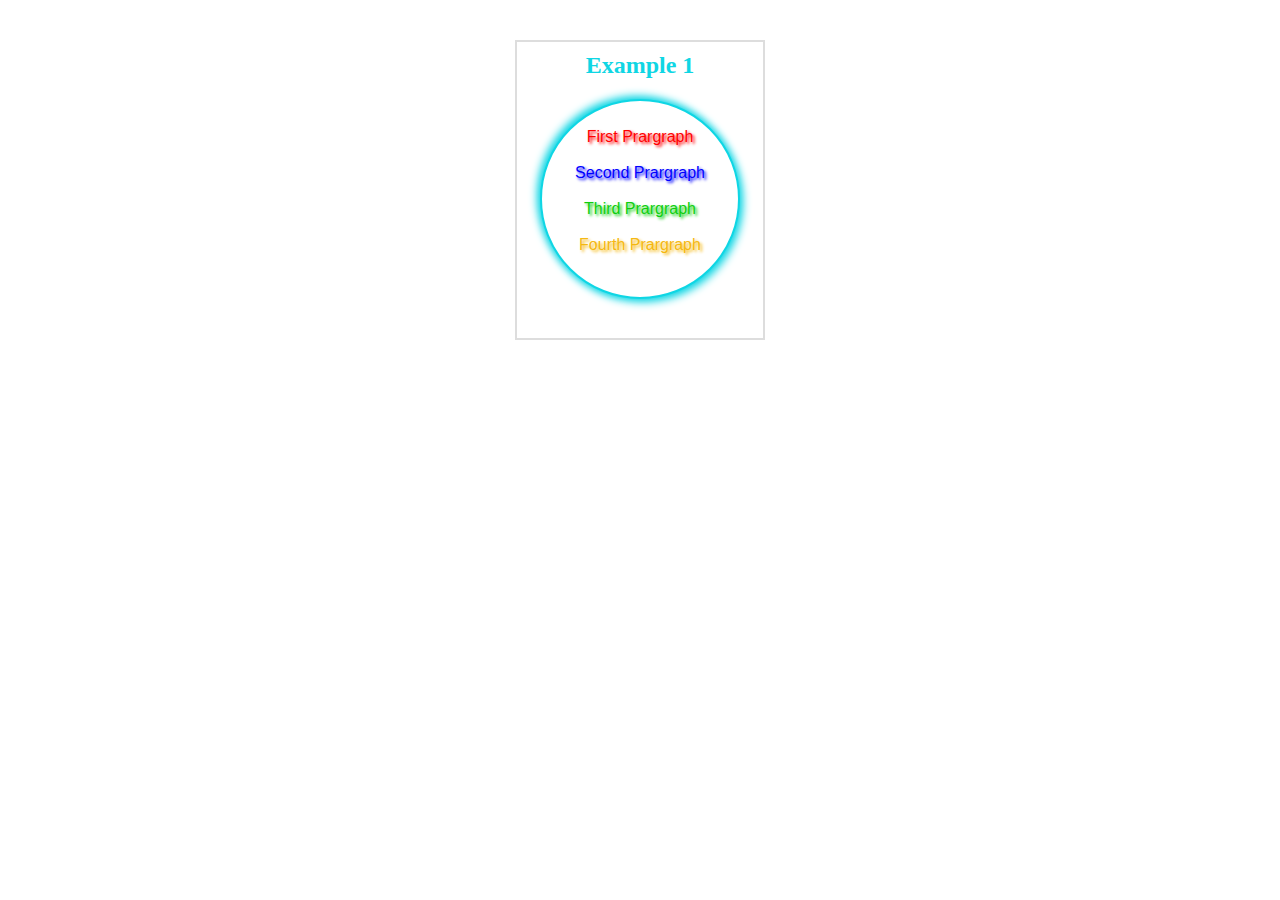
<file: idex/index.html>
<!DOCTYPE html>
<html lang="en">
    <head>
        <meta charset="UTF-8"/>
        <title>Index</title>
        <link rel='stylesheet' href='master.css'/>
       <style>
           .th {
               color: rgb(14, 206, 14);
               text-shadow: 2px 2px 3px rgb(14, 206, 14);
           }
           .fo {
               color:  rgba(245, 181, 6, 0.966);
               text-shadow: 2px 2px 3px rgba(245, 181, 6, 0.966);
           }
       </style>
    </head>
    <body>
        <div>
        <h2>Example 1</h2>
        <div class="number">
            <p class="f">First Prargraph</p>
            <p class="s">Second Prargraph</p>
            <p class="th">Third Prargraph</p>
            <p class="fo">Fourth Prargraph</p>
        </div>
    </div>
    </body>
</html>
</file>
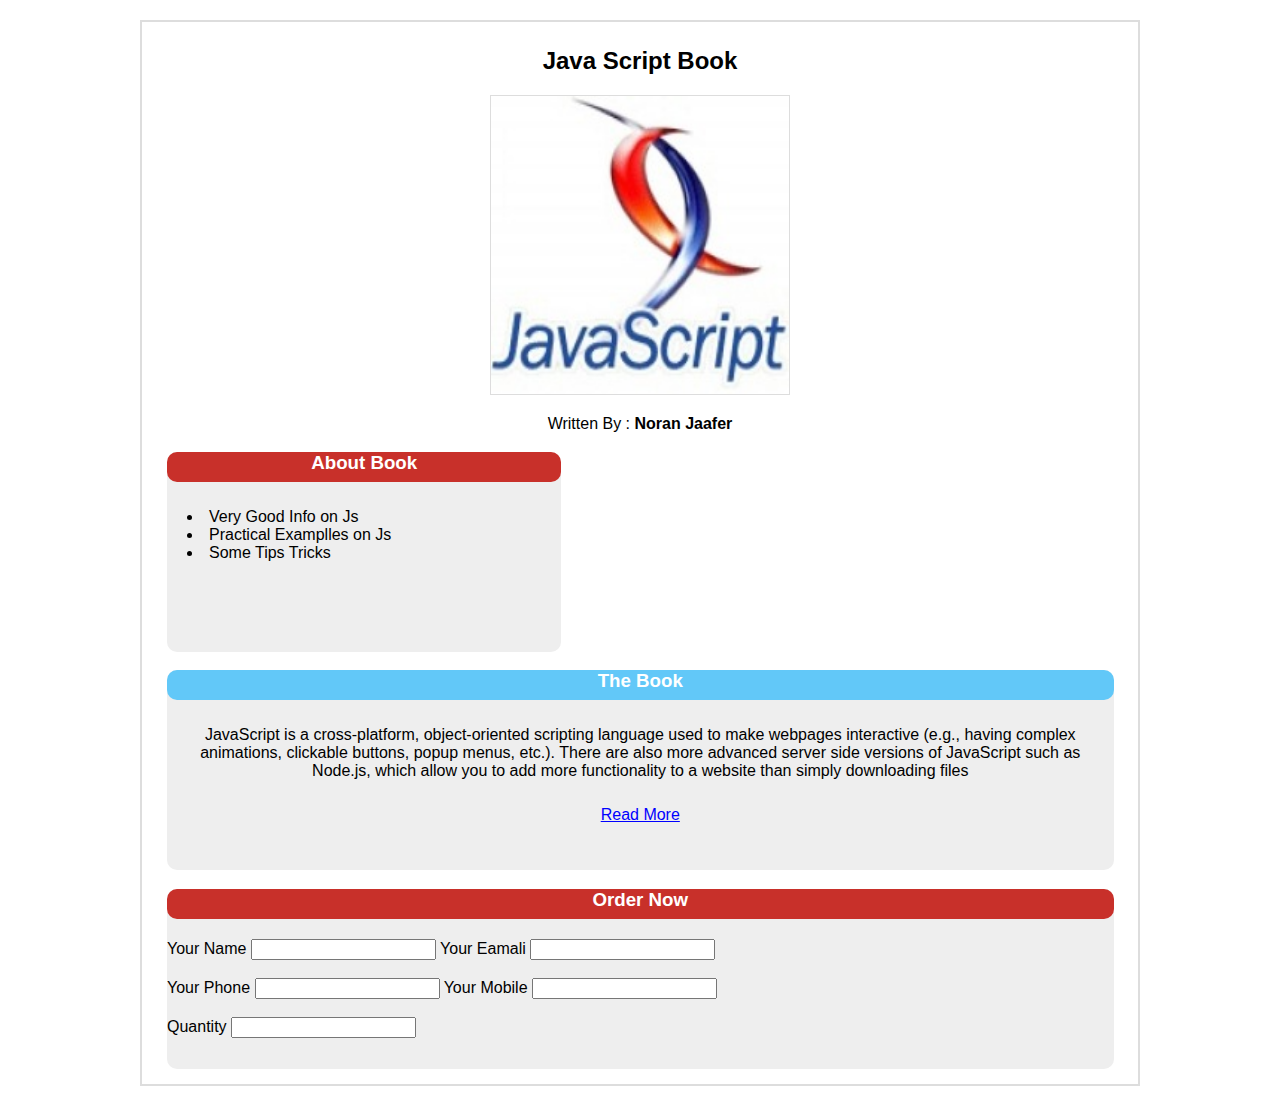
<file: book/book.html>
<!DOCTYPE html>
<html lang="en">
    <head>
        <meta charset="UTF-8"/>
        <title>Java Script Book</title>
        <link rel='stylesheet' href='sty.css'/>
    </head>
    <body>
        <div class="big">
            <div class="img">
            <h2>Java Script Book</h2>
            <img src="122.jpg"> 
            <p>Written By : <span>Noran Jaafer</span></p>
        </div>
            <div class="about">
                <header>
                    <h3>About Book</h3>
                </header>
                <ul>
                    <li>Very Good Info on Js</li>
                    <li>Practical Examplles on Js</li>
                    <li>Some Tips Tricks</li>
                </ul>
            </div>
            <div class="book">
                <header>
                    <h3>The Book</h3>
                </header>
                <p>
                    JavaScript is a cross-platform, object-oriented scripting language used to make webpages interactive 
                    (e.g., having complex animations, clickable buttons, popup menus, etc.). 
                     There are also more advanced server side versions of JavaScript such as Node.js,
                      which allow you to add more functionality to a website than simply downloading files 
                </p>
                <a href="#read more" target="_blank">Read More</a>
            </div>
            <div class="order">
                <header>
                    <h3>Order Now</h3>
                </header>
                <form class="now">
                    <label>Your Name</label>
                    <input type="text"> 
                    <label>Your Eamali</label>
                    <input type="email"> <br><br>
                    <label>Your Phone</label>
                    <input type="text"> 
                    <label>Your Mobile</label>
                    <input type="text"> <br><br>
                    <label>Quantity</label>
                    <input type="text"> 
                </form>
            </div>
        </div>
    </body>
</html>
</file>
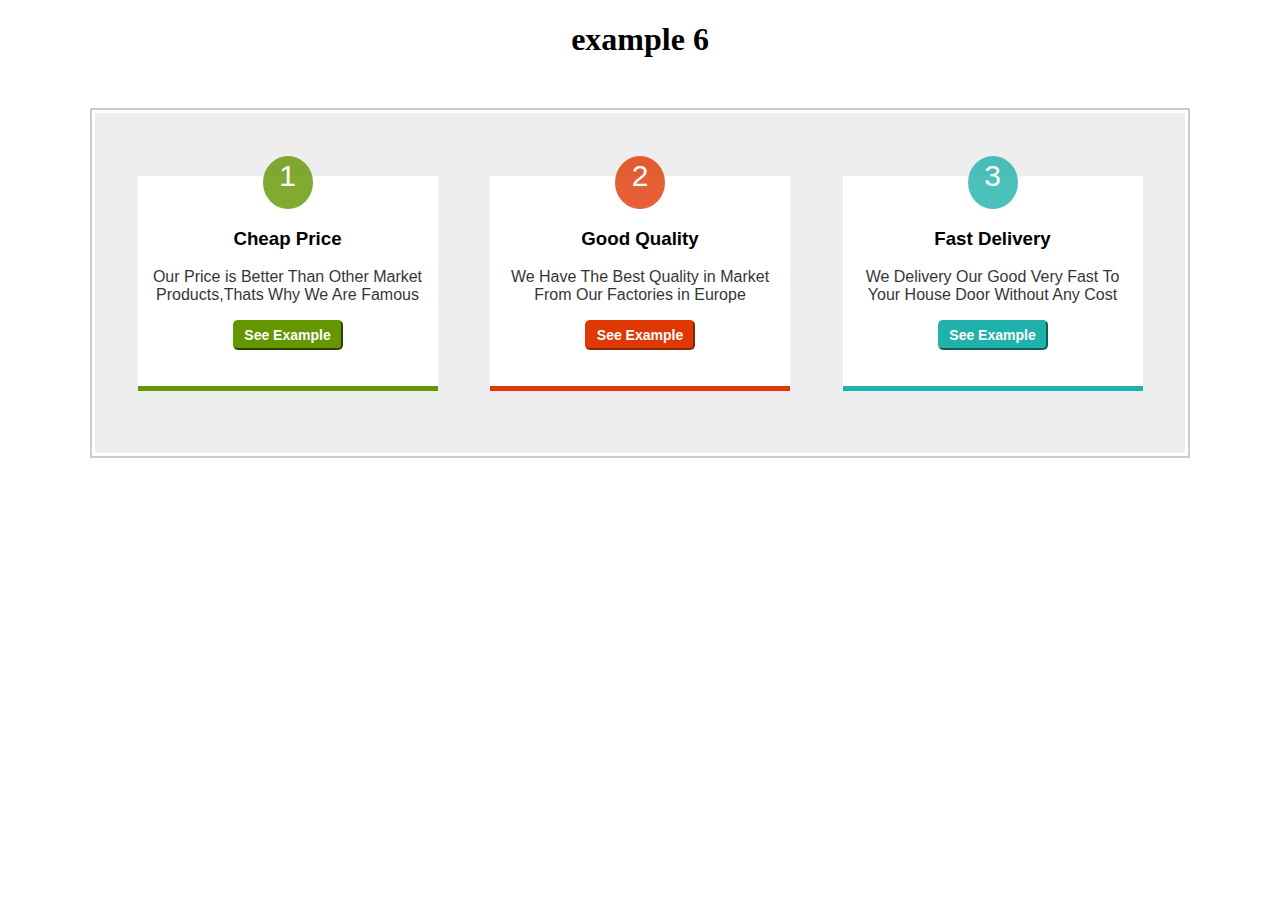
<file: featuer/featuer.html>
<!DOCTYPE html>
<html lang="en"> 
    <head>
        <meta charset="UTF-8"/>
        <title> Featuer </title>
        <link rel='stylesheet' href='fetch.css'/>
    </head>
    <body>
        <h1>example 6</h1>
        <div class="all">
            <div class="num1">
                <p class="anum"> 1</p>
                <h3>Cheap Price</h3>
                <p>Our Price is Better Than Other Market Products,Thats Why We Are Famous</p>
                <button>See Example</button>
            </div>
            <div class="num2">
                <p class="bnum">2</p>
                <h3>Good Quality</h3>
                <p>We Have The Best Quality in Market From Our Factories in Europe</p>
                <button>See Example</button>
            </div>
            <div class="num3">
                <p class="cnum">3</p>
                <h3>Fast Delivery</h3>
                <p>We Delivery Our Good Very Fast To Your House Door Without Any Cost</p>
                <button>See Example</button>
            </div>
        </div>
    </body>

</html>
</file>
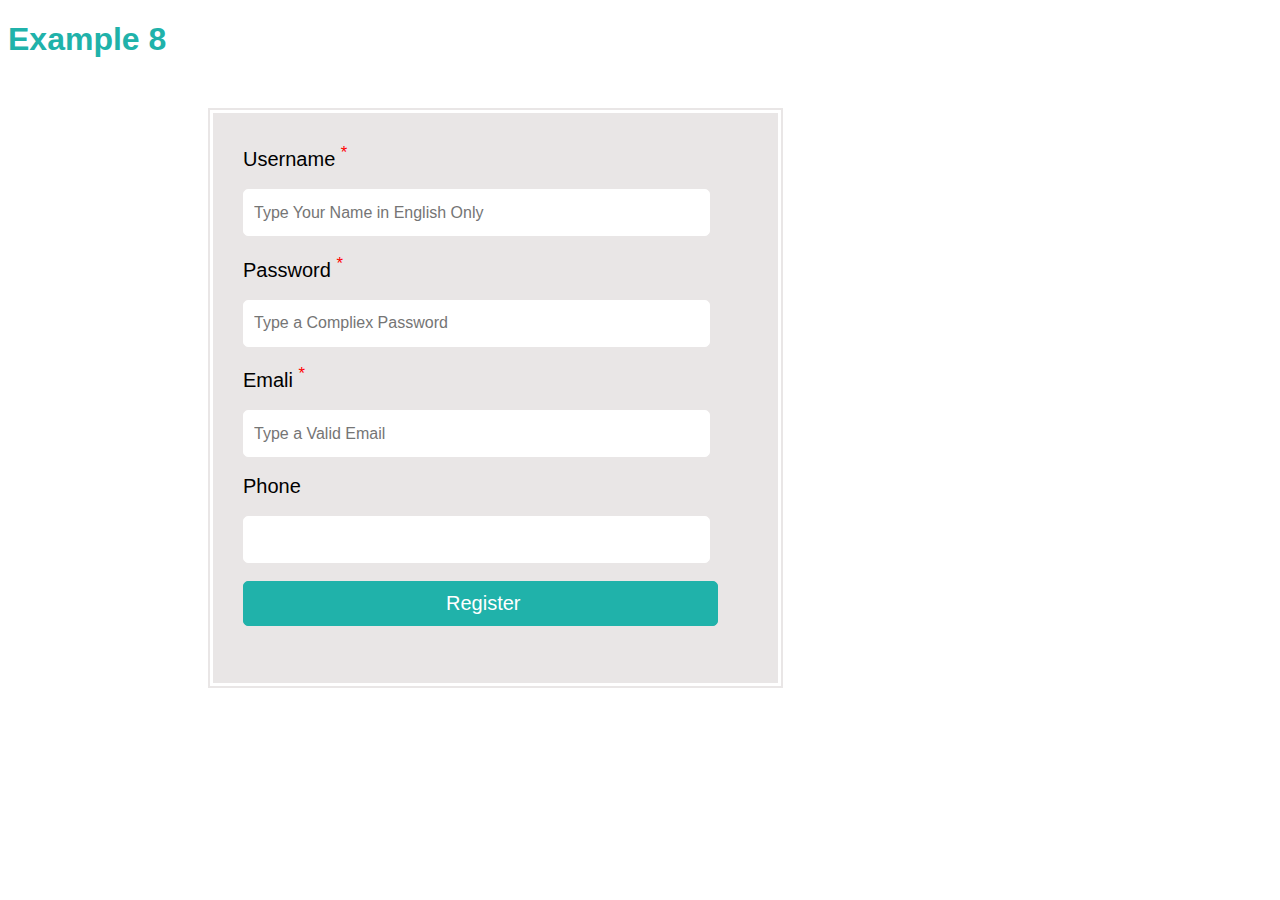
<file: Form/Form.html>
<!DOCTYPE html>
<html>
    <head>
        <meta charset="UTF-8"/>
        <title> Register Form</title>
        <link rel="stylesheet" href="reg.css"/>
    </head>
    <body>
        <h1>Example 8</h1>
        <div>
            
            <form>
                <label>Username <sup>*</sup></label> <br> <br>
                <input type="text" placeholder="Type Your Name in English Only"> <br> <br>
                <label>Password <sup>*</sup></label><br><br>
                <input type="password" placeholder="Type a Compliex Password"> <br><br>
                <label>Emali <sup>*</sup></label> <br> <br>
                <input type="email" placeholder="Type a Valid Email"> <br><br>
                <label>Phone </label> <br> <br>
                <input type="text" ><br><br>
                <input type="submit" value=" Register">
            </form>
           
        </div>
    </body>
</html>
</file>
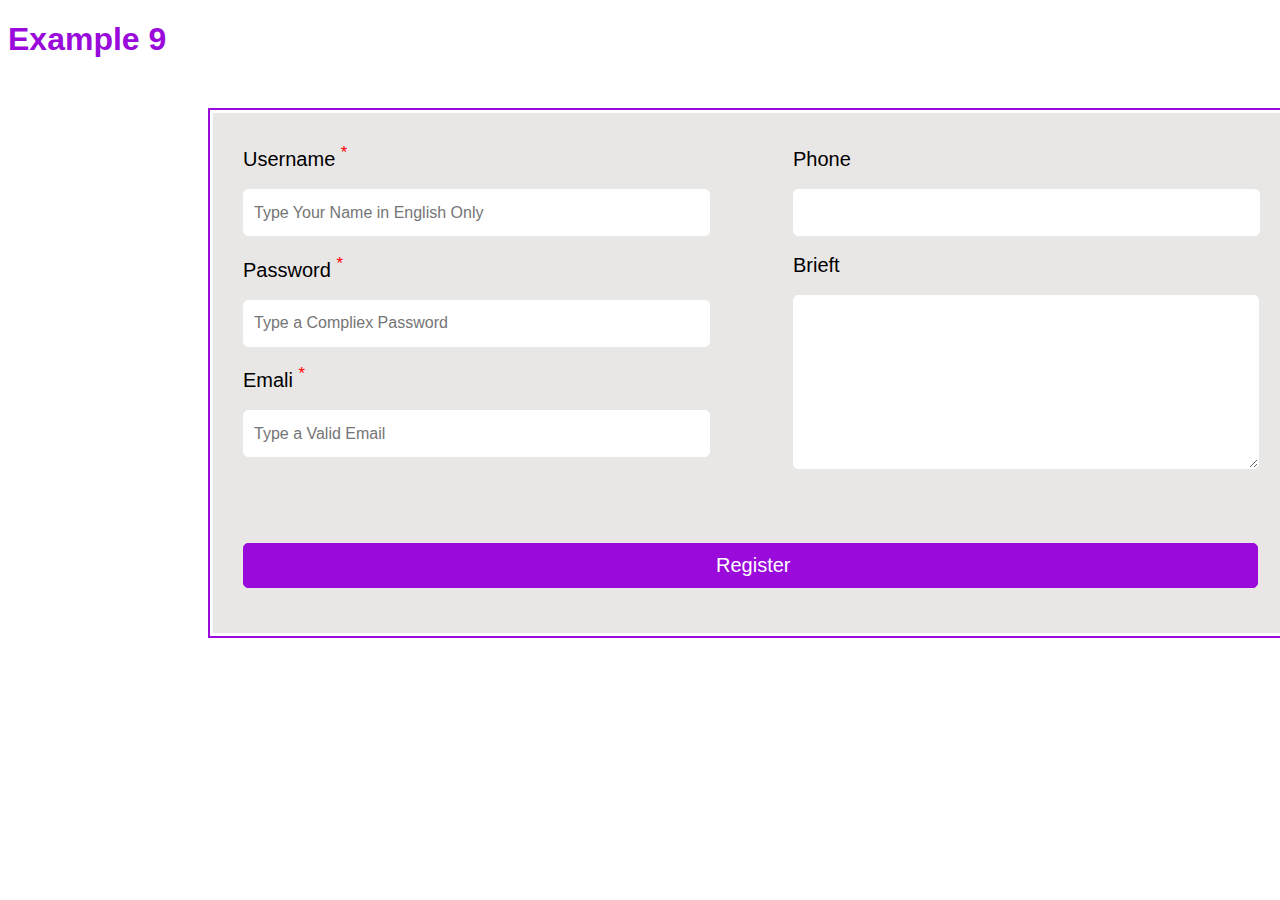
<file: Form/Form2.html>
<!DOCTYPE html>
<html>
    <head>
        <meta charset="UTF-8"/>
        <title> Register Form</title>
        <link rel="stylesheet" href="reg2.css"/>
    </head>
    <body>
        <h1>Example 9</h1>
        <div class="all">
          
            <div class="first">
                <label>Username <sup>*</sup></label><br><br>
                <input type="text" placeholder="Type Your Name in English Only"> <br><br>
                <label>Password <sup>*</sup></label><br><br>
                <input type="password" placeholder="Type a Compliex Password"> <br><br>
                <label>Emali <sup>*</sup></label> <br> <br>
                <input type="email" placeholder="Type a Valid Email"> <br><br>
            </div>
            <div class="second">
                <label>Phone </label> <br> <br>
                <input type="text" ><br><br>    
                <label>Brieft</label><br><br>
                <textarea rows="10" cols="20" readonly></textarea><br><br>
            </div>
           <input type="submit" value=" Register">
            
        </div>
    </body>
</html>
</file>
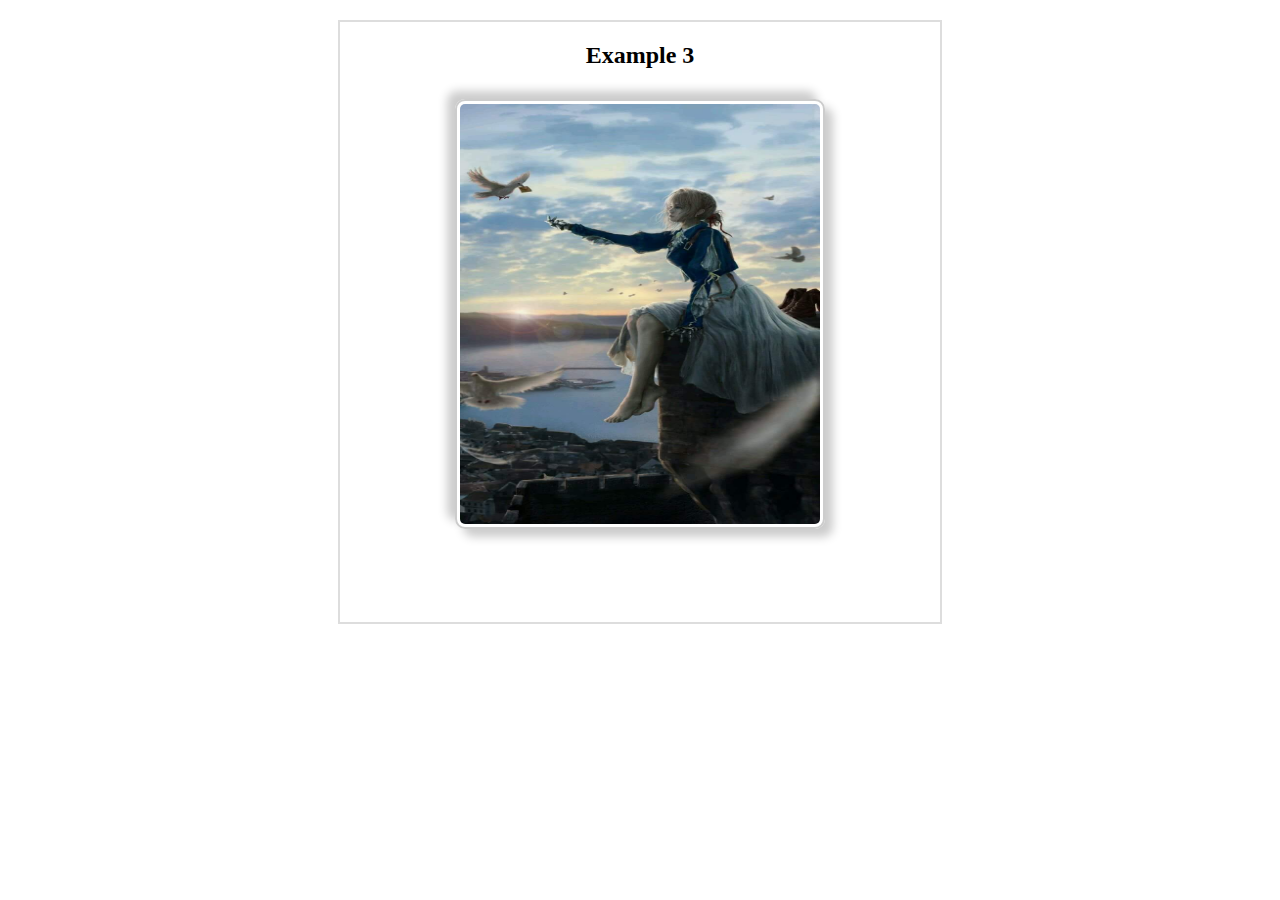
<file: post/post.html>
<!DOCTYPE html>
<html lang="en">
    <head>
        <meta charset="UTF-8"/>
        <title>Image</title>
        <style>
            div {
                width: 600px;
                height: 600px;
                border: 2px solid #ddd;
                margin: 20px auto;
                text-align: center;            
            }
            img {
                width: 60%;
                height: 70%;
                margin: 10px;
                padding: 3px;
                border: 2px solid #ccc;
                border-radius: 10px;
                box-shadow: 8px 8px 10px #ccc ,-8px -8px 10px #ccc;
            }
        </style>
    </head>
    <body>
        <div>
        <h2>Example 3</h2>
        <img src="40.jpg">
    </div>
    </body>
</html>
</file>
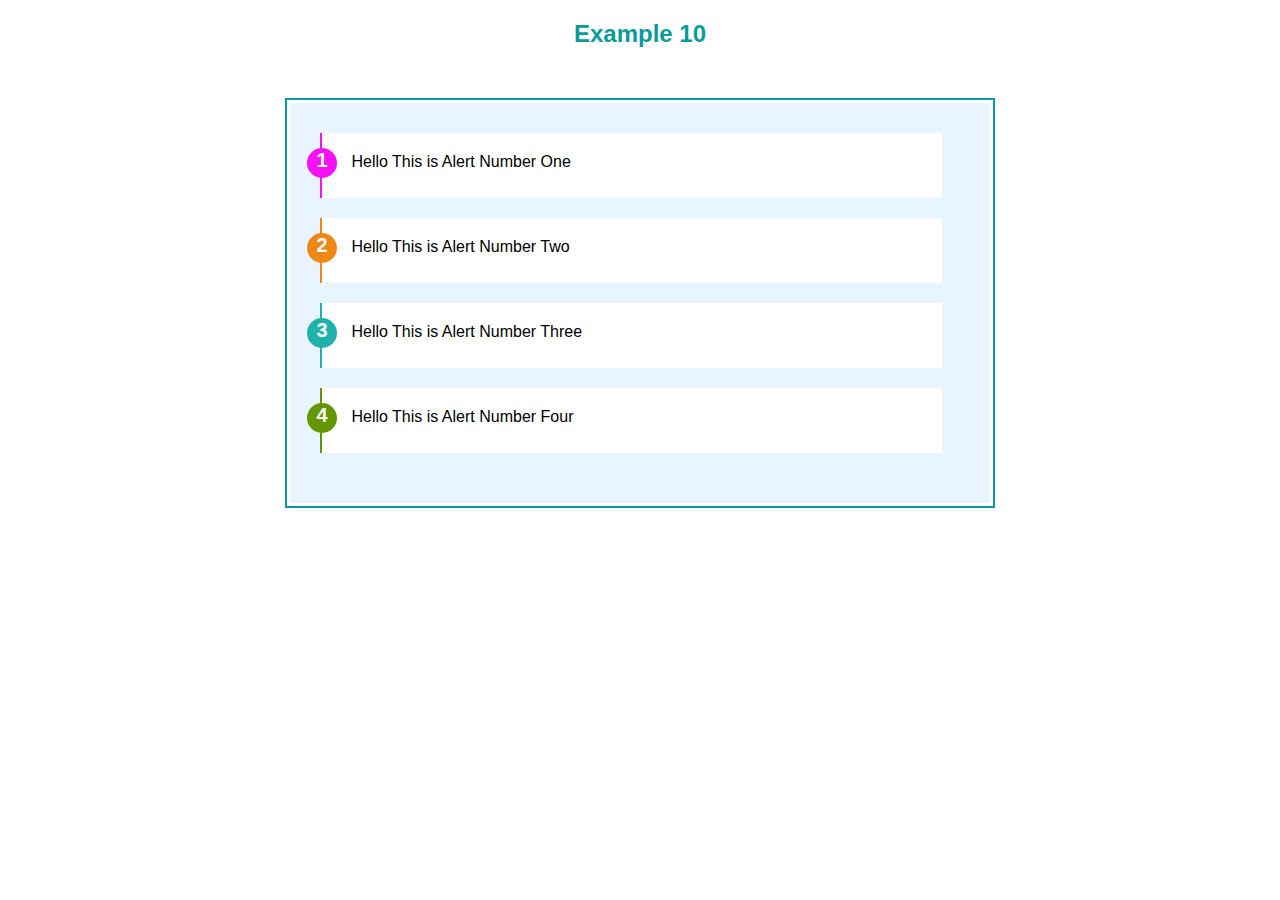
<file: Warning/warning.html>
<!DOCTYPE html>
<html lang="en">
    <head>
        <meta charset="UTF-8"/>
        <title> Waring </title>
        <link rel="stylesheet" href="warn.css"/>
    </head>
    <body>
        <h2>Example 10</h2>
        <div class="all">
            <div class="first">
                <span>1</span>
             <p>
               Hello This is Alert Number One
             </p>
            </div>
            <div class="second">
                <span>2</span>
                <p>
                Hello This is Alert Number Two
                </p>
            </div>
            <div class="third">
                <span>3</span>
                <p>
               Hello This is Alert Number Three
            </p>
            </div>
            <div class="forth">
                <span>4</span>
                <p>
                Hello This is Alert Number Four
             </p>
            </div>
        </div>
    </body>
</html>
</file>
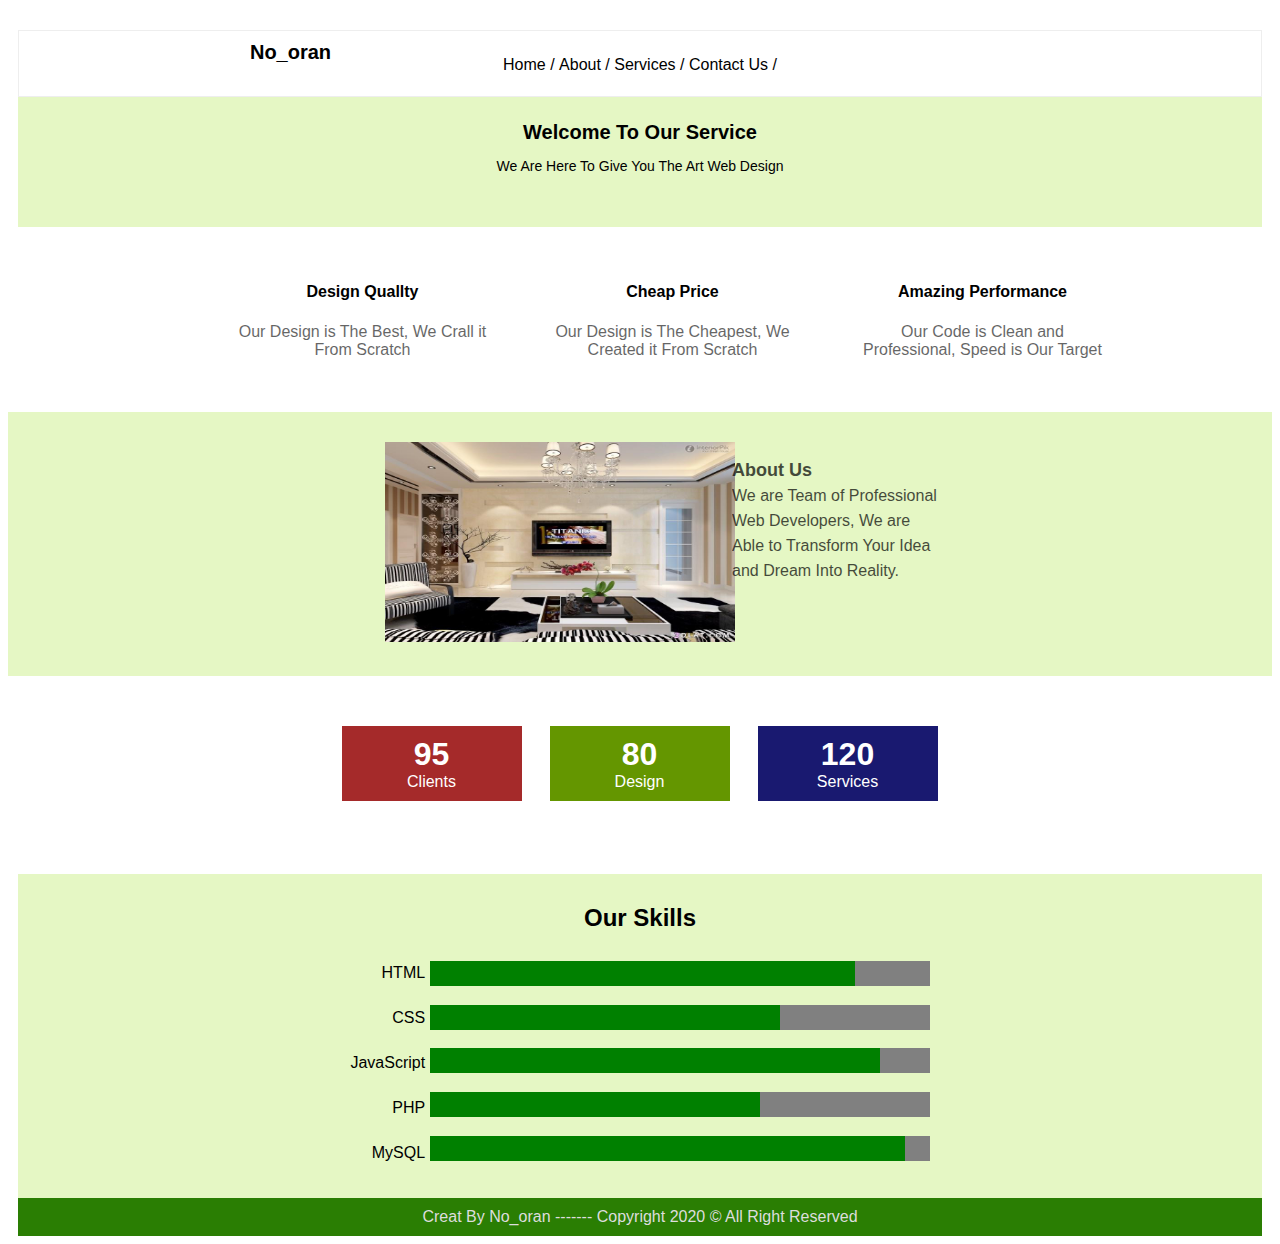
<file: web/wib.html>
<!DOCTYPE html>
<html lang="en"> 
    <head>
        <meta charset="UTF-8"/>
        <title> Web Design </title>
        <link rel='stylesheet' href='design.css'/>
    </head>
    <body>
        <nav>
            <span>No_oran</span>
            <ul>
                <li>Home</li>
                <li>About</li>
                <li>Services</li>
                <li>Contact Us</li>
            </ul>
        </nav>
        <main>
            <p> <span> Welcome To Our Service  </span> </p>
            <p> We Are Here To Give You The Art Web Design </p>
        </main>
        <div class="all">
          <div>
              <h4>Design Quallty</h4>
              <p>Our Design is The Best, We Crall it From Scratch</p>
          </div>
          <div >
            <h4>Cheap Price</h4>
            <p>Our Design is The Cheapest, We Created it From Scratch</p>
        </div>
        <div >
            <h4>Amazing Performance</h4>
            <p>Our Code is Clean and Professional, Speed is Our Target</p>
        </div>
    </div>
        
        <div class="about">
            <img src="333.jpg"/>
            <p>
            <span>About Us</span><br>
            We are Team of Professional Web Developers,
               We are Able to Transform Your Idea and Dream Into Reality.
            </p>
        </div>
        <div class="aaa">
            <p class="a">
            <span>95</span> <br>
               Clients</p>
            <p class="b">
            <span>80</span> <br>
               Design</p>
               <p class="c">  
            <span>120</span><br>
            Services</p>
        </div>
        <div class="prog">
            <h2>Our Skills</h2>
            <div>
               <p> HTML</p>
                <p> CSS </p>
                <p>JavaScript</p>
                <p> PHP</p>
                <p>  MySQL </p>
            </div>
            <div>  
              <progress value="85" max="100"></progress> <br> <br> 
              <progress value="70" max="100"></progress><br> <br>
              <progress value="90" max="100"></progress><br> <br>
              <progress value="66" max="100"></progress><br> <br>
              <progress value="95" max="100"></progress> 
        </div>
        </div>
        <footer>
            Creat By No_oran ------- Copyright 2020 &copy; All Right Reserved
        </footer>
    </body>
    </html>
</file>
<file: idex/master.css>
*{
    -webkit-box-sizing: border-box;
    -moz-box-sizing: border-box;
    box-sizing: border-box;
}
div {
    width: 250px;
    height: 300px;
    margin: 40px auto;
    border: 2px solid #ddd;
    
}
h2 {
text-align: center;
margin: 10px;
color: rgb(15, 214, 228);
}
.number {
    width: 200px;
    height: 200px;
    margin: 20px auto;
    padding: 10px;
    background-color: #fff;
    border:2px solid rgb(15, 214, 228); 
    border-radius: 50%;
    box-shadow: 3px 3px 8px rgb(15, 214, 228) ,
                -3px -3px 8px rgb(15, 214, 228);
    text-align: center;
    font-family: tahoma,arial;
    
    line-height: 20px;
    
}
.f {
color: #f00;
text-shadow: 2px 2px 3px #f00;
}
.s {
    color: #00f;
    text-shadow: 2px 2px 3px #00f;
    }
</file>
<file: book/sty.css>
*{
    -webkit-box-sizing: border-box;
    -moz-box-sizing: border-box;
    box-sizing: border-box;
}
.big {
    width: 1000px;
    height: 900spx;
    margin: 20px auto;
    padding: 5px;
   
    border: 2px solid #ddd;
    font-family: tahoma,arial;
}

   .img{
       text-align: center;
   }
.img img {
    width: 300px;
    height: 300px;
   display: inline-block;
   border: 1px solid #ddd;
}
.img span{
    font-weight: bold;
}
.about {
    width: 40%;
    height: 200px;
    margin: 10px 20px;
    background-color: #EEE;
    border-radius: 10px;

}
.about header {
    width: 100%;
    height: 30px;
    padding: 0;
    margin: 0;
    background-color: #c8302a;
    text-align: center;
    color: #fff;
    border-radius: 10px;
}

.about ul {
    padding: 10px 20px;
    display: inline-block;
    list-style-position: inside;
}
.book {
    width: 96%;
    height: 200px;
    background-color: #eee;
    margin: 10px 20px;
    text-align: center;
    border-radius: 10px;
}
.book header {
    width: 100%;
    height: 30px;
    padding: 0;
    margin: 0;
    background-color: #62c8f8;
    text-align: center;
    color: #fff;
    border-radius: 10px;
    

}
.book p {
    padding: 10px;
}
.book a{
    color: #00f;
}
.order {
    width: 96%;
    height: 180px;
    margin: 10px 20px;
    background-color: #eee;
    border-radius: 10px;

}
.order header {
    width: 100%;
    height: 30px;
    padding: 0;
    margin-bottom: 20px;
    background-color: #c8302a;
    text-align: center;
    color: #fff;
    border-radius: 10px;

}
</file>
<file: featuer/fetch.css>
h1{
    text-align: center;
    color: #000;
  }
.all {
    width: 1100px;
    height:350px;
    margin: 50px auto;
    padding: 3px;
    border: 2px solid #ccc;
    background-color: #eee;
    background-clip: content-box;
    box-sizing: border-box;
    text-align: center;
    font-family: tahoma , arial;
    display: flex;
    justify-content: space-evenly;

}
.num1 {
    width: 270px;
    height: 180px;
    margin: auto 10px;
    padding: 15px;
   border-bottom: 5px solid rgb(100, 150, 0);
    background-color: #fff;
    float: left;
   
}
.all .num1 .anum {
    width: 50px;
    height: 50px;
    border-radius: 50%;
    margin: -35px auto 10px ;
    padding: 3px 0 0 0;
    background-color:rgb(100, 150, 0);
    font-size: 30px;
    color: #fff;
    
}

.all .num1 button{
    width: 110px;
    height: 30px;
    border-radius: 5px;
    background-color: rgb(100, 150, 0);
    font-weight: bold;
    color: #fff;
    text-align: center;
    border-color: rgb(100, 150, 0);
    font-size: 14px;
}
.num2 {
    width: 270px;
    height: 180px;
    margin: auto 10px;
    padding: 15px;
    border-bottom: 5px solid rgb(224, 56, 4);
    background-color: #fff;
    float: left;
   
}
.all .num2 .bnum {
    width: 50px;
    height: 50px;
    border-radius: 50%;
    margin: -35px auto 10px ;
    padding: 3px 0 0 0;
    background-color: rgb(224, 56, 4);
    font-size: 30px;
    color: #fff;
}
.all .num2 button{
    width: 110px;
    height: 30px;
    border-radius: 5px;
    background-color: rgb(224, 56, 4);
    font-weight: bold;
    color: #fff;
    text-align: center;
    border-color: rgb(224, 56, 4);
    font-size: 14px;
}

.num3 {
    width: 270px;
    height: 180px;
    margin: auto 10px;
    padding: 15px;
    border-bottom: 5px solid lightseagreen;
    background-color: #fff;
    float: left;
}
.all .num3 .cnum {
    width: 50px;
    height: 50px;
    border-radius: 50%;
    margin: -35px auto 10px ;
    padding: 3px 0 0 0;
    background-color:lightseagreen;
    font-size: 30px;
    color: #fff;
}
.all .num3 button{
    width: 110px;
    height: 30px;
    border-radius: 5px;
    background-color:lightseagreen;
    font-weight: bold;
    color: #fff;
    text-align: center;
    border-color: lightseagreen;
    font-weight: bold;
    font-size: 14px;
}
p{
    opacity: 0.8;
}
</file>
<file: Form/reg.css>
body{
    font-family: tahoma, arial; 
 }
 h1{
     color: lightseagreen;
     
 }
 div {
    width: 565px;
    height: 570px ;
    margin: 50px 200px;
    padding: 3px;
    border : 2px solid rgb(233, 230, 230);
    background-color: rgb(233, 230, 230);
    background-clip: content-box;
}
form {
    margin: 30px;
}
label {
font-size: 20px;

}
input {
width: 445px;
height: 45px;
padding: 0 10px;
border:  1px  solid #fff;
background-color: #fff;
border-radius: 5px;
font-size: 16px;
}
sup{
    color: #f00;
}
 div form input[type="submit"] {
     width: 475px;
     background-color: lightseagreen;
     border:  1px  solid lightseagreen;
     color: #fff ;
     font-size: 20px;
    

}
</file>
<file: Form/reg2.css>
body{
    font-family: tahoma, arial; 
 }
 h1{
     color: rgb(153, 10, 219);
     
 }
 .all {
   
        width: 1100px;
        height: 520px;
        margin: 50px 200px;
        padding: 3px;
        border : 2px solid rgb(153, 10, 219);
        background-color: rgb(233, 230, 230);
        background-clip: content-box;
        text-align: left;
  
 }
 .first{
    width: 485px;
    height: 350px;
     margin: 20px ;
     padding: 10px;
     float: left;
 }
 label {
    font-size: 20px;
    
    }
    sup{
        color: #f00;
    }
    input {
        width: 445px;
        height: 45px;
        padding: 0 10px;
        border:  1px  solid #fff;
        background-color: #fff;
        border-radius: 5px;
        font-size: 16px;
        }
        .second {
            width: 485px;
            height: 350px;
            margin: 20px ;
            padding: 15px;
            float: left;
        }
    textarea {
        width: 460px;
        height: 168px;
        border-radius: 5px;
        border:  1px  solid #fff;
        background-color: #fff;

        }
        .all input[type="submit"] {
            width: 1015px;
            background-color: rgb(153, 10, 219);;
            border:  1px  solid  rgb(153, 10, 219);
            color: #fff ;
            font-size: 20px;
            margin: 10px 30px;
        }
</file>
<file: Warning/warn.css>
body {
    font-family: tahoma, arial; 
}
h2{
    color:  rgb(12, 155, 155);
    text-align: center;
}

.all {
    width: 700px;
    height: 400px;
    margin: 50px auto;
    padding: 3px;
    border: 2px solid rgb(12, 155, 155);
    background-clip: content-box;
    background-color: rgb(232, 244, 255);
    text-align: left;
   
}
.first,.second,.third,.forth {
    width: 600px;
    height: 55px;
    margin: 30px ;
    margin-bottom: -10px;
    padding: 5px 10px ;
    background-color: #fff;
}
 span {
    width: 28px;
    height: 28px;
    border-radius: 50%;
    margin: 10px 5px 5px -25px;
    padding: 1px;
    text-align: center;
    font-size: 20px;
    font-weight: bold;
    color: #fff;
    display: inline-block;
}
.first {
    border-left: 2px solid rgb(248, 16, 248) ;
}
.first span {
    background-color: rgb(248, 16, 248) ;
}
.second{
    
    border-left: 2px solid rgb(238, 136, 20) ;
}
.second span {
    background-color: rgb(238, 136, 20) ;
}
.third{
    border-left: 2px solid lightseagreen;
}
.third span {
    background-color:  lightseagreen;
}
.forth {
    border-left: 2px solid rgb(100, 150, 0);
}

.forth span {
    background-color: rgb(100, 150, 0);
}

p {
    margin: 5px;
    display: inline;
}
</file>
<file: web/design.css>
*{
    box-sizing: content-box;
    font-family: arial,tahoma;
}


nav{
    height: 45px;
    margin: 30px 10px 0 ;
    border: 1px solid #eee;
    text-align: center;
    padding: 10px;
}
nav span {
    padding: 10px 20px;
    font-size: 20px;
    font-weight: bold;
    text-align: center;
    margin: 15px 700px -5px 1px;
   
    }
nav ul {
    list-style: none;
    margin-top: -8px ;
    padding: 0;
    text-align: center;
}
nav ul li{
    display: inline-block;
}
nav ul li::after {
    content: "  /";
}
main {
    height: 110px;
    margin: 0 10px 0 10px;
   padding: 10px;
   text-align: center;
    background-color:#e5f7c4;
}
main span {
    font-size: 20px;
    font-weight: bold;
}
main p{
    font-size: 14px;
}


.all {
    width: 1000px;
    height: 185px;
    margin: auto;
   
   
    text-align: center;
    padding-right: 10px;
    padding-left: 185px;

}
.all div  {
    width: 250px;
    height: 120px;
   margin: 30px 45px 30px 5px;
    padding: 5px;
    float: left;
    text-align: center;
    
}
.all div p{
    opacity: 0.6;
}
.about {

    margin: auto;
    padding: 30px;
    /*margin: 0 10px 0 10px;*/
    background-color: #e5f7c4;
    text-align: center;
    
    
}
.about img{
    width: 350px;
    height: 200px;
    text-align: center;
    float: initial;
    /*margin-left: 600px ;*/
   
}
  
.about p {
    width:210px ;
    height: 100px;
    margin:10 0 10 ;
   margin-left: -350px;
   margin-right: 300px;
   opacity: 0.7;
   line-height: 25px;
   text-align: left;
   float:right;
    
}
.about span {
    font-size: 18px;
    font-weight: bold;
    opacity: 1;
    }

.aaa{
    width:625px;
    height: 178px;
    
    margin: auto;
    text-align: center;
}
.aaa p {
width: 160px;
height: 55px;

margin: 50px 14px 5px;
margin-top: 50px;
text-align: center;
padding: 10px ;
float: left;
color: #fff;
}
.aaa span{
    font-size: 32px;
font-weight: bold;

}
.aaa .a{
    background-color: brown;
}
.aaa .b{
    background-color: rgb(100, 150, 0);
}
.aaa .c{
    background-color: midnightblue;;
}
.prog {
   
    background-color: #e5f7c4;
    margin: 0 10px;

    text-align: center;
}
h2{
    padding: 30px 10px 0px;
}

.prog div {
    display: inline-block;
    text-align: right;
    margin-top: -10px;
    margin-bottom: 15px;
    
    
}
.prog div p{
    line-height: 29px;
} 
.prog progress {
width: 500px;
height: 25px ;
background-color: midnightblue;
}
footer{
    background-color: rgb(42, 126, 3);
    color: #ddd;
    text-align: center;
    padding: 10px;
    margin: 0 10px;
}
</file>
